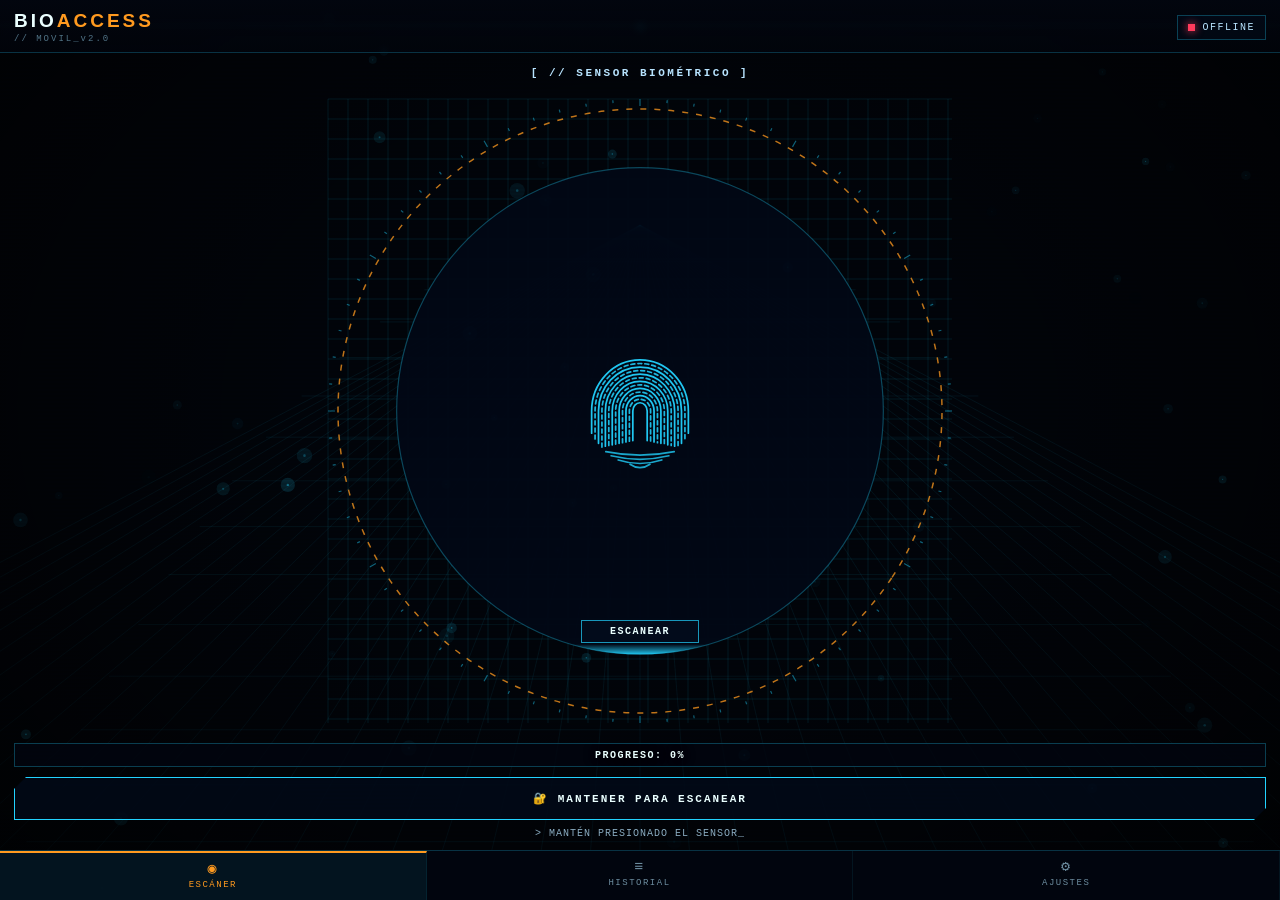
<file: mobile/index.html>
<!DOCTYPE html>
<html lang="es">
<head>
<meta charset="utf-8">
<meta name="viewport" content="width=device-width, initial-scale=1, maximum-scale=1, user-scalable=no, viewport-fit=cover">
<meta name="theme-color" content="#01040a">
<meta name="mobile-web-app-capable" content="yes">
<link rel="manifest" href="manifest.json">
<link rel="stylesheet" href="app.css">
<title>BioAccess Mobile v2.0</title>
</head>
<body>

<canvas id="bg"></canvas>
<div class="vignette"></div>

<div id="app">

  <!-- ============ HEADER ============ -->
  <header class="topbar">
    <div class="brand">
      <div class="logo">BIO<span>ACCESS</span></div>
      <div class="sub">// MOVIL_v2.0</div>
    </div>
    <div class="status-chip" id="connChip">
      <span class="dot" id="connDot"></span>
      <span id="connText">OFFLINE</span>
    </div>
  </header>

  <!-- ============ VIEWS ============ -->
  <main>

    <!-- ---------- SCANNER ---------- -->
    <section class="view active" id="view-scan">
      <h2 class="view-title">[ // SENSOR BIOMÉTRICO ]</h2>

      <div class="peer-banner" id="peerBanner">
        <div class="pb-line1">SOLICITUD DE LA PC</div>
        <div class="pb-line2" id="pbText">PRESIONA EL SENSOR PARA AUTORIZAR</div>
      </div>

      <div class="stage">
        <canvas id="hud"></canvas>
        <div class="hud-tag" id="hudTag">ESCANEAR</div>
      </div>

      <div class="meter">
        <div class="meter-fill" id="meterFill"></div>
        <div class="meter-label" id="meterLabel">PROGRESO: 0%</div>
      </div>

      <button class="cyber-btn primary" id="btnScan">🔐 MANTENER PARA ESCANEAR</button>
      <div class="hint" id="scanHint">&gt; MANTÉN PRESIONADO EL SENSOR_</div>
    </section>

    <!-- ---------- HISTORY ---------- -->
    <section class="view" id="view-hist">
      <h2 class="view-title">[ // REGISTRO DE EVENTOS ]</h2>
      <div class="log-wrap">
        <ul class="log" id="histList"></ul>
      </div>
      <button class="cyber-btn danger" id="btnClearHist">🗑️ LIMPIAR HISTORIAL</button>
    </section>

    <!-- ---------- SETTINGS ---------- -->
    <section class="view" id="view-cfg">
      <h2 class="view-title">[ // CONFIGURACIÓN ]</h2>
      <div class="cfg-scroll">

        <fieldset class="group">
          <legend>CONEXIÓN CON LA PC</legend>
          <label class="row"><span>IP de la PC</span><input id="inpIp" type="text" inputmode="decimal" placeholder="Se detecta sola (BUSCAR PC)"></label>
          <label class="row"><span>Puerto</span><input id="inpPort" type="number" placeholder="8080"></label>
          <label class="row"><span>Nombre del dispositivo</span><input id="inpDevice" type="text" placeholder="Mi Celular"></label>
          <label class="row check"><input id="chkAuto" type="checkbox"><span>Detección automática (LAN)</span></label>
          <button class="cyber-btn small" id="btnDiscover">📡 BUSCAR PC EN LA RED</button>
          <button class="cyber-btn small" id="btnQr">⬛ ESCANEAR QR DE LA PC</button>
          <button class="cyber-btn small" id="btnUsb">🔌 VINCULAR POR USB</button>
          <button class="cyber-btn small" id="btnForget">🗑 OLVIDAR ESTA PC</button>
          <div class="hint" id="discoverHint">&gt; LISTO PARA BUSCAR_</div>
        </fieldset>

        <fieldset class="group">
          <legend>ESCÁNER</legend>
          <label class="row"><span>Sensibilidad</span><input id="inpSens" type="range" min="10" max="100" value="50"><b id="lblSens">50%</b></label>
          <label class="row"><span>Tiempo de escaneo</span><input id="inpTime" type="range" min="1" max="8" value="3"><b id="lblTime">3s</b></label>
          <label class="row check"><input id="chkBiometric" type="checkbox" checked><span>Usar huella real del celular</span></label>
          <label class="row check"><input id="chkHaptic" type="checkbox" checked><span>Vibración (haptico)</span></label>
        </fieldset>

        <fieldset class="group">
          <legend>AUDIO</legend>
          <label class="row check"><input id="chkAudio" type="checkbox" checked><span>Habilitar sonidos</span></label>
          <label class="row"><span>Volumen</span><input id="inpVol" type="range" min="0" max="100" value="70"><b id="lblVol">70%</b></label>
        </fieldset>

        <fieldset class="group">
          <legend>SEGURIDAD</legend>
          <label class="row check"><input id="chkPin" type="checkbox"><span>Pedir PIN al abrir</span></label>
          <label class="row"><span>PIN (4-8 dígitos)</span><input id="inpPin" type="password" inputmode="numeric" placeholder="****"></label>
          <label class="row check"><input id="chkPinReq" type="checkbox"><span>Pedir PIN en cada solicitud de la PC</span></label>
        </fieldset>

        <div class="cfg-info" id="devInfo"></div>
      </div>
      <button class="cyber-btn primary" id="btnSave">💾 GUARDAR CONFIGURACIÓN</button>
    </section>

  </main>

  <!-- ============ BOTTOM NAV ============ -->
  <nav class="tabbar">
    <button class="tab active" data-view="scan"><i>◉</i><span>ESCÁNER</span></button>
    <button class="tab" data-view="hist"><i>≡</i><span>HISTORIAL</span></button>
    <button class="tab" data-view="cfg"><i>⚙</i><span>AJUSTES</span></button>
  </nav>

</div>

<!-- ============ PIN MODAL ============ -->
<div class="modal" id="pinModal">
  <div class="modal-box">
    <div class="modal-title">🔒 VERIFICACIÓN DE SEGURIDAD</div>
    <input id="pinInput" type="password" inputmode="numeric" placeholder="****" autocomplete="off">
    <div class="modal-msg" id="pinMsg"></div>
    <div class="modal-btns">
      <button class="cyber-btn small primary" id="pinOk">CONFIRMAR</button>
      <button class="cyber-btn small danger" id="pinCancel">CANCELAR</button>
    </div>
  </div>
</div>

<div class="toast" id="toast"></div>

<script src="app.js"></script>
</body>
</html>
</file>
<file: mobile/app.css>
/* ===================================================================
   BioAccess Mobile v2.0 — Cyberpunk UI
   Paleta sincronizada con el terminal de escritorio (bioaccess.py)
   =================================================================== */
:root{
  --bg:#01040a;
  --cyan:#22d3ff;
  --cyan-dim:rgba(34,211,255,.28);
  --orange:#ff9a1f;
  --green:#2dffb0;
  --red:#ff3b5c;
  --text:#eaffff;
  --text-dim:#b8e4ff;
  --mono:Consolas,"Courier New",monospace;
}
*{box-sizing:border-box;-webkit-tap-highlight-color:transparent}
html,body{height:100%;margin:0}
body{
  background:var(--bg);color:var(--text);font-family:var(--mono);
  overflow:hidden;user-select:none;
}
#bg{position:fixed;inset:0;width:100%;height:100%;z-index:0}
.vignette{
  position:fixed;inset:0;z-index:1;pointer-events:none;
  background:radial-gradient(ellipse at 50% 45%,rgba(0,0,0,0) 35%,rgba(0,0,0,.72) 100%);
}
#app{
  position:relative;z-index:2;height:100%;display:flex;flex-direction:column;
  padding:env(safe-area-inset-top) 0 0 0;
}

/* ---------------- HEADER ---------------- */
.topbar{
  display:flex;align-items:center;justify-content:space-between;
  padding:10px 14px 8px;border-bottom:1px solid rgba(34,211,255,.22);
  background:linear-gradient(180deg,rgba(2,6,15,.95),rgba(2,6,15,.55));
  backdrop-filter:blur(2px);
}
.logo{font-size:19px;font-weight:900;letter-spacing:3px;color:#eaffff;font-family:"Segoe UI",sans-serif}
.logo span{color:var(--orange)}
.brand .sub{font-size:9px;letter-spacing:2px;color:rgba(160,225,255,.5);margin-top:2px}
.status-chip{
  display:flex;align-items:center;gap:7px;font-size:10px;letter-spacing:1.5px;
  border:1px solid var(--cyan-dim);padding:6px 10px;color:var(--text-dim);
  background:rgba(2,10,24,.7);
}
.dot{width:7px;height:7px;background:var(--red);box-shadow:0 0 8px var(--red)}
.status-chip.on .dot{background:var(--green);box-shadow:0 0 10px var(--green)}
.status-chip.on{border-color:rgba(45,255,176,.45);color:var(--green)}
.status-chip.wait .dot{background:var(--orange);box-shadow:0 0 10px var(--orange);animation:pulse 1s infinite}

/* ---------------- VIEWS ---------------- */
main{flex:1;position:relative;overflow:hidden}
.view{
  position:absolute;inset:0;display:none;flex-direction:column;
  padding:12px 14px 8px;overflow:hidden;
}
.view.active{display:flex}
.view-title{
  font-size:11px;letter-spacing:2.5px;color:var(--text-dim);font-weight:700;
  margin:2px 0 10px;text-align:center;
}

/* ---------------- SCANNER ---------------- */
.peer-banner{
  display:none;border:1px solid var(--orange);background:rgba(255,154,31,.10);
  padding:8px 10px;margin-bottom:8px;text-align:center;
}
.peer-banner.show{display:block;animation:blinkBorder 1.2s infinite}
.pb-line1{font-size:11px;letter-spacing:2px;color:var(--orange);font-weight:700}
.pb-line2{font-size:10px;color:var(--text-dim);margin-top:3px}

.stage{position:relative;flex:1;min-height:0;display:flex;align-items:center;justify-content:center}
#hud{width:100%;height:100%;max-height:100%;touch-action:none;display:block}
.hud-tag{
  position:absolute;bottom:14%;left:50%;transform:translateX(-50%);
  min-width:118px;padding:5px 12px;text-align:center;font-size:10px;font-weight:700;
  letter-spacing:1.5px;color:var(--text);background:rgba(3,12,28,.94);
  border:1px solid rgba(34,211,255,.7);
}

/* ---------------- METER ---------------- */
.meter{
  position:relative;height:24px;border:1px solid var(--cyan-dim);
  background:rgba(2,6,15,.8);overflow:hidden;margin:10px 0 10px;
}
.meter-fill{
  position:absolute;inset:0;width:0%;
  background:linear-gradient(90deg,var(--cyan),#2f6bff,var(--cyan));
  transition:width .08s linear;box-shadow:0 0 14px rgba(34,211,255,.6);
}
.meter-label{
  position:absolute;inset:0;display:flex;align-items:center;justify-content:center;
  font-size:10px;font-weight:700;letter-spacing:1.5px;color:#eaffff;
  text-shadow:0 0 6px #000,0 0 12px #000;
}

/* ---------------- BUTTONS ---------------- */
.cyber-btn{
  position:relative;width:100%;padding:14px 10px;background:rgba(2,10,24,.85);
  border:1px solid var(--cyan);color:var(--text);font-family:var(--mono);
  font-size:11px;font-weight:700;letter-spacing:2px;cursor:pointer;
  clip-path:polygon(12px 0,100% 0,100% calc(100% - 12px),calc(100% - 12px) 100%,0 100%,0 12px);
  transition:background .12s,border-color .12s,color .12s;
}
.cyber-btn:active,.cyber-btn.pressed{background:rgba(45,255,176,.18);border-color:var(--green);color:#fff}
.cyber-btn.primary{border-color:var(--cyan);box-shadow:0 0 12px rgba(34,211,255,.28)}
.cyber-btn.primary:active{box-shadow:0 0 22px rgba(45,255,176,.5)}
.cyber-btn.danger{border-color:var(--red);color:#ffd8de;box-shadow:0 0 12px rgba(255,59,92,.22)}
.cyber-btn.small{padding:11px 8px;font-size:10px;letter-spacing:1.5px;margin-top:8px}
.cyber-btn:disabled{opacity:.45}

.hint{margin-top:8px;font-size:10px;letter-spacing:1px;color:rgba(184,228,255,.75);text-align:center;min-height:14px}

/* ---------------- LOG ---------------- */
.log-wrap{
  flex:1;min-height:0;overflow-y:auto;border:1px solid var(--cyan-dim);
  background:rgba(5,14,30,.55);padding:4px 0;margin-bottom:10px;
}
.log{list-style:none;margin:0;padding:0}
.log li{
  font-size:10.5px;padding:7px 10px;border-bottom:1px solid rgba(34,211,255,.09);
  color:var(--text);line-height:1.4;display:flex;gap:8px;align-items:flex-start;
}
.log li .t{color:rgba(34,211,255,.75);flex:0 0 auto}
.log li.ok{border-left:2px solid var(--green)}
.log li.warn{border-left:2px solid var(--orange)}
.log li.err{border-left:2px solid var(--red)}
.log li.info{border-left:2px solid var(--cyan)}
.log .empty{color:rgba(184,228,255,.4);font-style:italic;border:none}

/* ---------------- SETTINGS ---------------- */
.cfg-scroll{flex:1;min-height:0;overflow-y:auto;padding-right:2px}
.group{
  border:1px solid rgba(34,211,255,.25);padding:8px 10px 12px;margin:0 0 12px;
  background:rgba(5,14,30,.45);
}
.group legend{
  font-size:9.5px;letter-spacing:1.5px;color:var(--orange);font-weight:700;padding:0 6px;
}
.row{display:flex;align-items:center;gap:8px;margin:8px 0;font-size:10.5px;color:var(--text-dim)}
.row>span{flex:1}
.row input[type=text],.row input[type=number],.row input[type=password]{
  flex:1.1;min-width:0;background:rgba(2,10,24,.85);border:1px solid var(--cyan-dim);
  color:var(--text);font-family:var(--mono);font-size:11px;padding:7px 8px;outline:none;
}
.row input:focus{border-color:var(--cyan)}
.row input[type=range]{
  flex:1.2;-webkit-appearance:none;height:5px;background:rgba(2,6,15,.9);
  border:1px solid rgba(34,211,255,.25);outline:none;
}
.row input[type=range]::-webkit-slider-thumb{
  -webkit-appearance:none;width:16px;height:16px;background:var(--cyan);
  border:1px solid var(--cyan);box-shadow:0 0 8px rgba(34,211,255,.8);
}
.row b{font-size:10px;color:var(--cyan);min-width:34px;text-align:right}
.row.check{gap:10px}
.row.check input[type=checkbox]{
  -webkit-appearance:none;width:17px;height:17px;flex:0 0 auto;
  background:rgba(2,10,24,.9);border:1px solid var(--cyan-dim);position:relative;
}
.row.check input[type=checkbox]:checked{background:var(--cyan);box-shadow:0 0 10px rgba(34,211,255,.7)}
.row.check input[type=checkbox]:checked::after{
  content:"";position:absolute;inset:4px;background:#01040a;
}
.cfg-info{font-size:9.5px;color:rgba(184,228,255,.5);line-height:1.7;margin:4px 2px 8px}
.cfg-info b{color:var(--orange);font-weight:400}

/* ---------------- TABBAR ---------------- */
.tabbar{
  display:flex;border-top:1px solid rgba(34,211,255,.22);
  background:rgba(2,6,15,.95);padding-bottom:env(safe-area-inset-bottom);
}
.tab{
  flex:1;background:none;border:none;border-right:1px solid rgba(34,211,255,.08);
  color:rgba(180,230,255,.6);font-family:var(--mono);font-size:9px;letter-spacing:1.5px;
  padding:9px 0 10px;display:flex;flex-direction:column;align-items:center;gap:3px;cursor:pointer;
}
.tab i{font-style:normal;font-size:15px;line-height:1}
.tab.active{color:var(--orange);border-top:2px solid var(--orange);background:rgba(34,211,255,.07)}

/* ---------------- MODAL ---------------- */
.modal{
  position:fixed;inset:0;z-index:50;display:none;align-items:center;justify-content:center;
  background:rgba(1,4,10,.94);padding:24px;
}
.modal.show{display:flex}
.modal-box{width:100%;max-width:320px;border:1px solid var(--cyan-dim);padding:18px;background:rgba(3,10,22,.98)}
.modal-title{font-size:11px;letter-spacing:2px;color:var(--orange);font-weight:700;text-align:center;margin-bottom:12px}
.modal-box input{
  width:100%;text-align:center;font-size:20px;letter-spacing:8px;padding:10px;
  background:rgba(2,10,24,.9);border:1px solid var(--cyan-dim);color:var(--text);outline:none;font-family:var(--mono);
}
.modal-msg{font-size:9.5px;color:var(--red);text-align:center;min-height:14px;margin-top:8px}
.modal-btns{display:flex;gap:8px;margin-top:10px}

/* ---------------- TOAST ---------------- */
.toast{
  position:fixed;left:50%;bottom:78px;transform:translate(-50%,14px);z-index:60;
  padding:9px 14px;font-size:10px;letter-spacing:1px;color:#01040a;font-weight:700;
  background:var(--green);opacity:0;pointer-events:none;transition:.22s;
}
.toast.show{opacity:1;transform:translate(-50%,0)}
.toast.err{background:var(--red);color:#fff}
.toast.warn{background:var(--orange)}

@keyframes pulse{0%,100%{opacity:1}50%{opacity:.35}}
@keyframes blinkBorder{0%,100%{box-shadow:0 0 0 rgba(255,154,31,0)}50%{box-shadow:0 0 14px rgba(255,154,31,.55)}}
</file>
